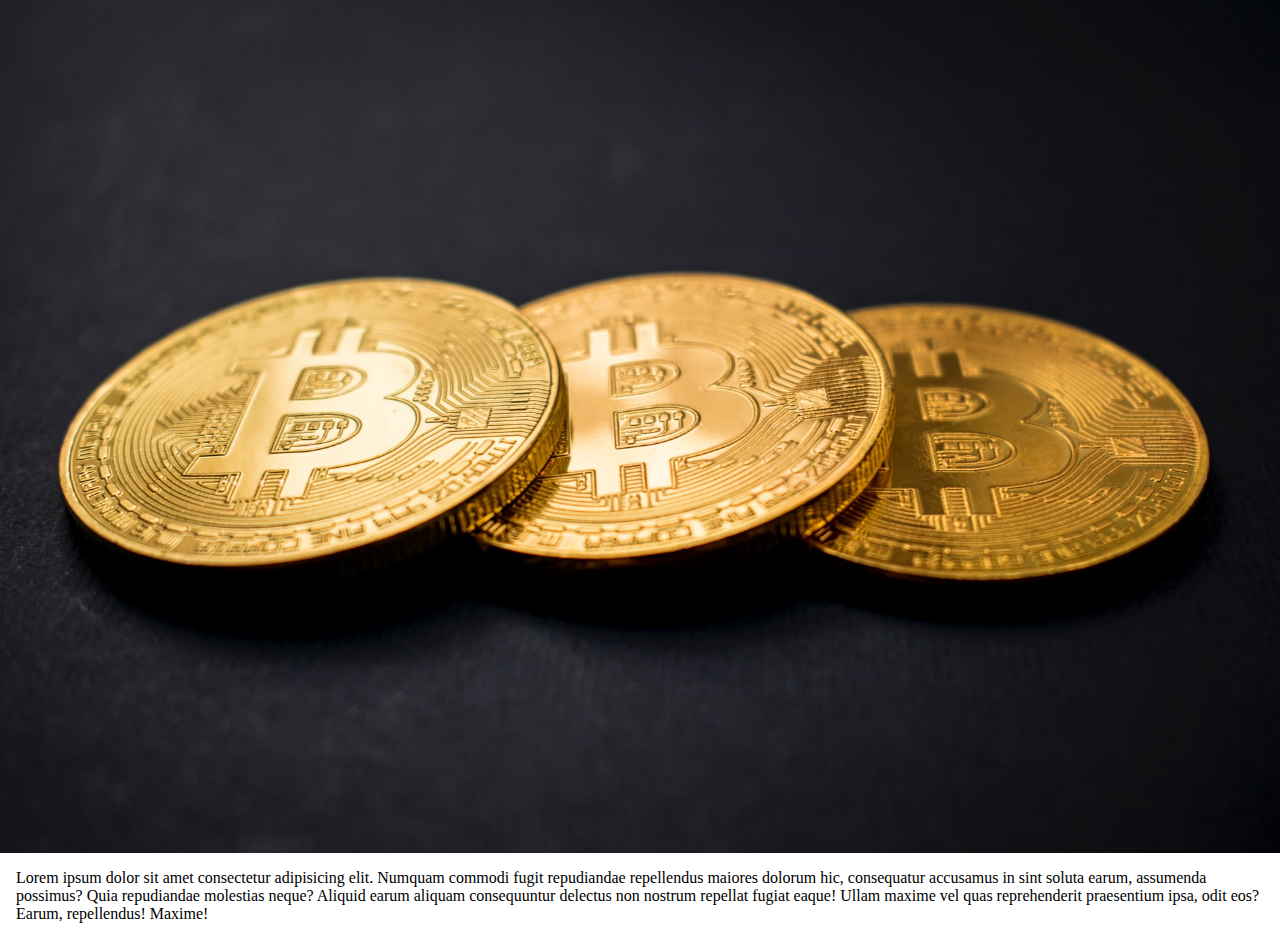
<file: read-more.html>
<!DOCTYPE html>
    <head>
        <meta charset="utf-8">
        <meta http-equiv="X-UA-Compatible" content="IE=edge">
        <meta name="description" content="">
        <meta name="viewport" content="width=device-width, initial-scale=1">
        <link rel="stylesheet" href="./style.css">
    </head>
    <body>
        <div class="read-container">
            <img src="./Assets/banner-2.jpg" alt="">

            <div class="read-more content-wrap">
                <p>Lorem ipsum dolor sit amet consectetur adipisicing elit. Numquam commodi fugit repudiandae repellendus maiores dolorum hic, consequatur accusamus in sint soluta earum, assumenda possimus? Quia repudiandae molestias neque? Aliquid earum aliquam consequuntur delectus non nostrum repellat fugiat eaque! Ullam maxime vel quas reprehenderit praesentium ipsa, odit eos? Earum, repellendus! Maxime!</p>
            </div>
        </div>
        
        <script src="" async defer></script>
    </body>
</html>
</file>
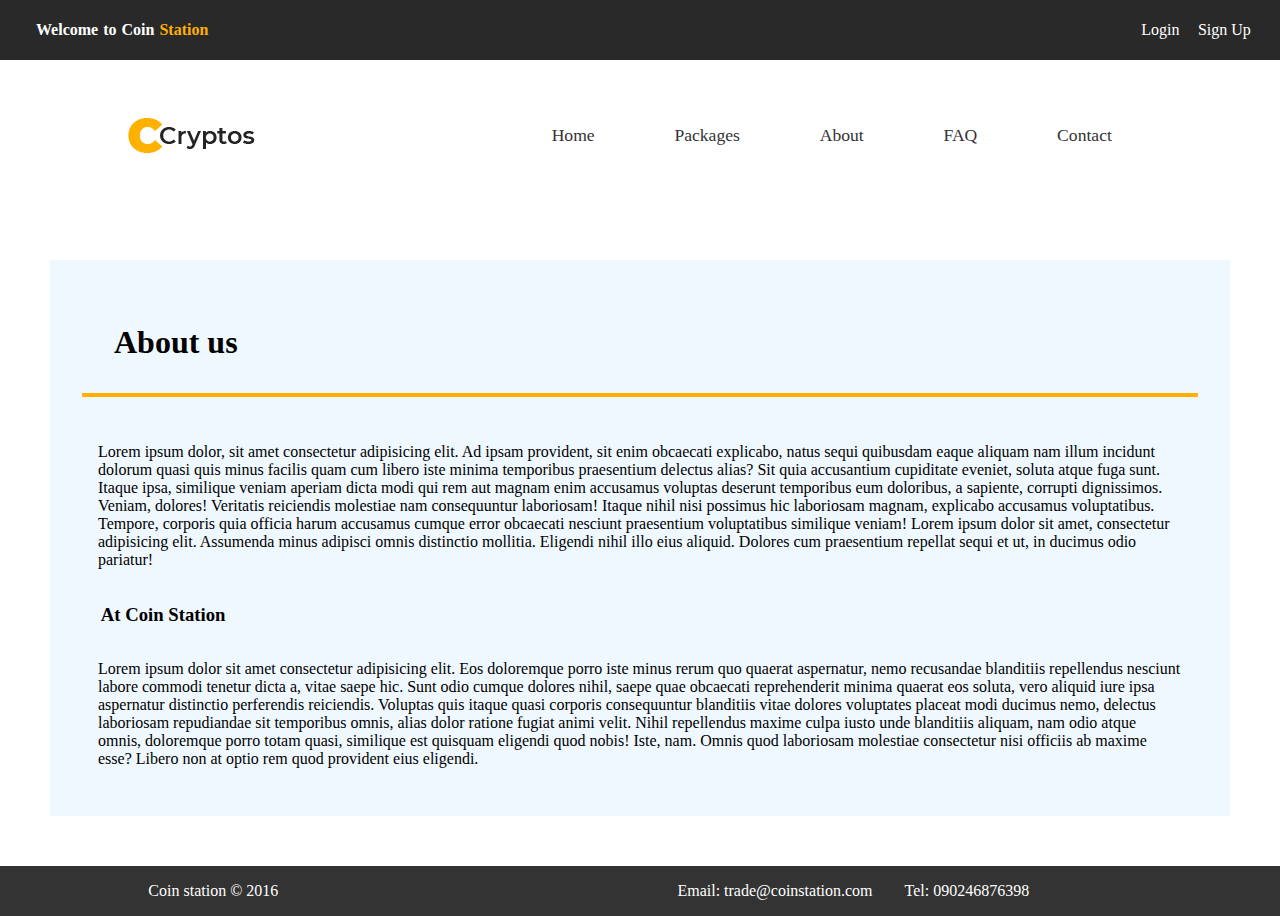
<file: src/about.html>
<!DOCTYPE html>
    <head>
        <meta charset="utf-8">
        <meta http-equiv="X-UA-Compatible" content="IE=edge">
        <meta name="description" content="">
        <meta name="viewport" content="width=device-width, initial-scale=1">
        <link rel="stylesheet" href="../style.css">
    </head>
    <body>
         <!-- Header Area -->
         <header>
            <!-- Top Nav Area -->
            <section class="top-nav">
                <div class="container-topNav">
                    <div class="welcome-note">
                        <h4>Welcome to Coin <span>Station</span></h4>
                    </div>
                    <div class="login-signup">
                        <p class="login"><a href="#">Login</a></p>
                        <p class="sigin-up"><a href="#">Sign Up</a></p>
                    </div>
                </div>
            </section>
            <!-- Main Navigation Area -->
            <section class="main-nav">
                <div class="container-mainNav">
                    <div class="logo-container">
                        <img src="../Assets/logo.png" alt="Brand-logo">
                    </div>                    
                    <nav class="navigation">
                        <ul class="nav-links">
                            <li><a href="../index.html">Home</a></li>
                            <li><a href="../src/packages.html">Packages</a></li>
                            <li><a href="#">About</a></li>
                            <li><a href="./faq.html">FAQ</a></li>
                            <li><a href="./contact.html">Contact</a></li>
                        </ul>
                    </nav>
                </div>
            </section>
        </header>

        <!-- Main area -->
        <main class="about-main">
            <div class="about-head">
                <h2>About us</h2>
            </div>

            <div class="about-intro">
                <p>Lorem ipsum dolor, sit amet consectetur adipisicing elit. Ad ipsam provident, sit enim obcaecati explicabo, natus sequi quibusdam eaque aliquam nam illum incidunt dolorum quasi quis minus facilis quam cum libero iste minima temporibus praesentium delectus alias? Sit quia accusantium cupiditate eveniet, soluta atque fuga sunt. Itaque ipsa, similique veniam aperiam dicta modi qui rem aut magnam enim accusamus voluptas deserunt temporibus eum doloribus, a sapiente, corrupti dignissimos. Veniam, dolores! Veritatis reiciendis molestiae nam consequuntur laboriosam! Itaque nihil nisi possimus hic laboriosam magnam, explicabo accusamus voluptatibus. Tempore, corporis quia officia harum accusamus cumque error obcaecati nesciunt praesentium voluptatibus similique veniam! Lorem ipsum dolor sit amet, consectetur adipisicing elit. Assumenda minus adipisci omnis distinctio mollitia. Eligendi nihil illo eius aliquid. Dolores cum praesentium repellat sequi et ut, in ducimus odio pariatur!</p>
            </div>

            <div class="about-us">
                <span><h3>At Coin Station</h3></span> <p>Lorem ipsum dolor sit amet consectetur adipisicing elit. Eos doloremque porro iste minus rerum quo quaerat aspernatur, nemo recusandae blanditiis repellendus nesciunt labore commodi tenetur dicta a, vitae saepe hic. Sunt odio cumque dolores nihil, saepe quae obcaecati reprehenderit minima quaerat eos soluta, vero aliquid iure ipsa aspernatur distinctio perferendis reiciendis. Voluptas quis itaque quasi corporis consequuntur blanditiis vitae dolores voluptates placeat modi ducimus nemo, delectus laboriosam repudiandae sit temporibus omnis, alias dolor ratione fugiat animi velit. Nihil repellendus maxime culpa iusto unde blanditiis aliquam, nam odio atque omnis, doloremque porro totam quasi, similique est quisquam eligendi quod nobis! Iste, nam. Omnis quod laboriosam molestiae consectetur nisi officiis ab maxime esse? Libero non at optio rem quod provident eius eligendi.</p>
            </div>
        </main>

        <!-- About footer -->
        <footer class="main-footer">
            <div class="copy">
                Coin station &copy 2016
            </div>
            <div class="contact">
                <p><span>Email:</span> trade@coinstation.com</p>
                <p><span>Tel:</span> 090246876398</p>

            </div>
        </footer>

        
        <script src="" async defer></script>
    </body>
</html>
</file>
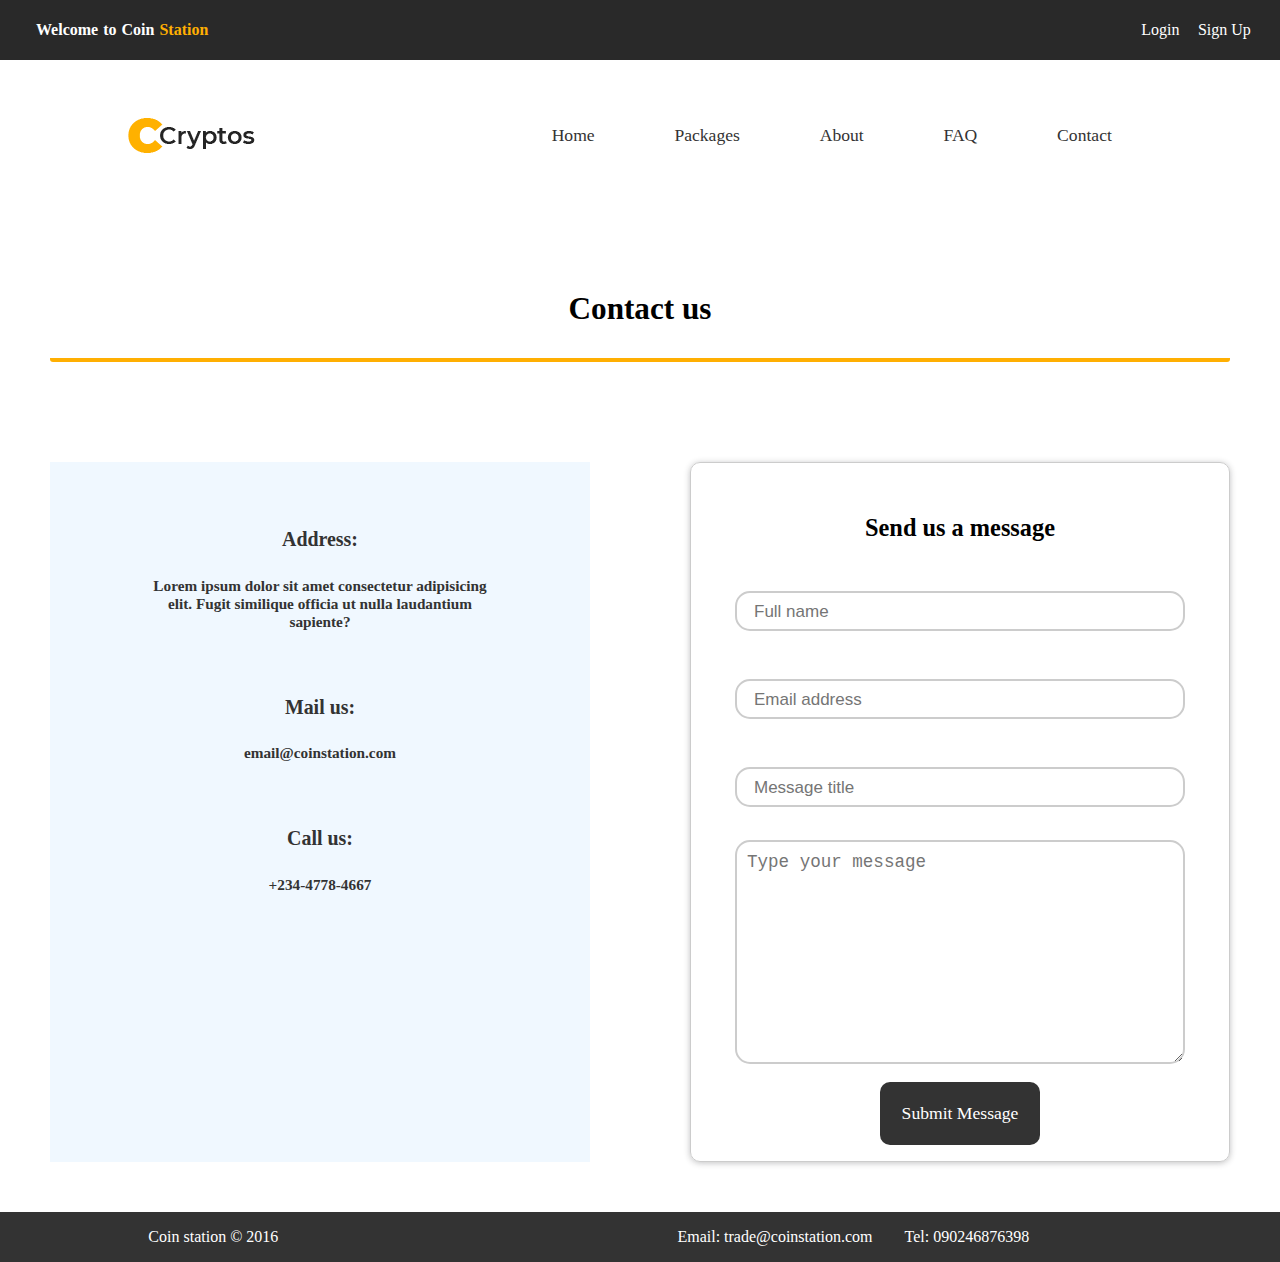
<file: src/contact.html>
<!DOCTYPE html>
    <head>
        <meta charset="utf-8">
        <meta http-equiv="X-UA-Compatible" content="IE=edge">
        <title></title>
        <meta name="description" content="">
        <meta name="viewport" content="width=device-width, initial-scale=1">
        <link rel="stylesheet" href="../style.css">
    </head>
    <body>
        <!-- Header Area -->
        <header>
            <!-- Top Nav Area -->
            <section class="top-nav">
                <div class="container-topNav">
                    <div class="welcome-note">
                        <h4>Welcome to Coin <span>Station</span></h4>
                    </div>
                    <div class="login-signup">
                        <p class="login"><a href="#">Login</a></p>
                        <p class="sigin-up"><a href="#">Sign Up</a></p>
                    </div>
                </div>
            </section>
            <!-- Main Navigation Area -->
            <section class="main-nav">
                <div class="container-mainNav">
                    <div class="logo-container">
                        <img src="../Assets/logo.png" alt="Brand-logo">
                    </div>                    
                    <nav class="navigation">
                        <ul class="nav-links">
                            <li><a href="../index.html">Home</a></li>
                            <li><a href="../src/packages.html">Packages</a></li>
                            <li><a href="./about.html">About</a></li>
                            <li><a href="./faq.html">FAQ</a></li>
                            <li><a href="#">Contact</a></li>
                        </ul>
                    </nav>
                </div>
            </section>
        </header>


        <!-- FAQ main -->
        <main class="contact-main">
            <div class="contact-title">
                <h2>Contact us</h2>
            </div>
            <div class="contact-section">
                <div class="info">
                    <div class="contact-info address">
                        <h5><span class="icon"></span> <span class="tlt">Address:</span>
                        <p>Lorem ipsum dolor sit amet consectetur adipisicing elit. Fugit similique officia ut nulla laudantium sapiente?</p></h5>
                    </div>
                    <div class="contact-info email">
                        <h5><span class="icon"></span> <span class="tlt">Mail us:</span> <p>email@coinstation.com</p></h5>
                    </div>
                    <div class="contact-info mobile-no">
                        <h5><span class="icon"></span> <span class="tlt">Call us:</span> <p>+234-4778-4667</p></h5>
                    </div>
                </div>


                <div class="form">
                    <div class="form-title"><h3>Send us a message</h3></div>
                    <form class="form-item">
                        <input type="text" name="name" placeholder="Full name" required><br>
                        <input type="text" name="email" placeholder="Email address" required><br>
                        <input type="text" name="Message-title" placeholder="Message title" required><br>
                        <textarea name="message" id="contact-message" cols="30" rows="10" placeholder="Type your message"></textarea><br>
                        <a href="#" class="submit-form">Submit Message</a>
                    </form>
                </div>
            </div>
        </main>
        


        <footer class="main-footer">
            <div class="copy">
                Coin station &copy 2016
            </div>
            <div class="contact">
                <p><span>Email:</span> trade@coinstation.com</p>
                <p><span>Tel:</span> 090246876398</p>

            </div>
        </footer>
        <script src="" async defer></script>
    </body>
</html>
</file>
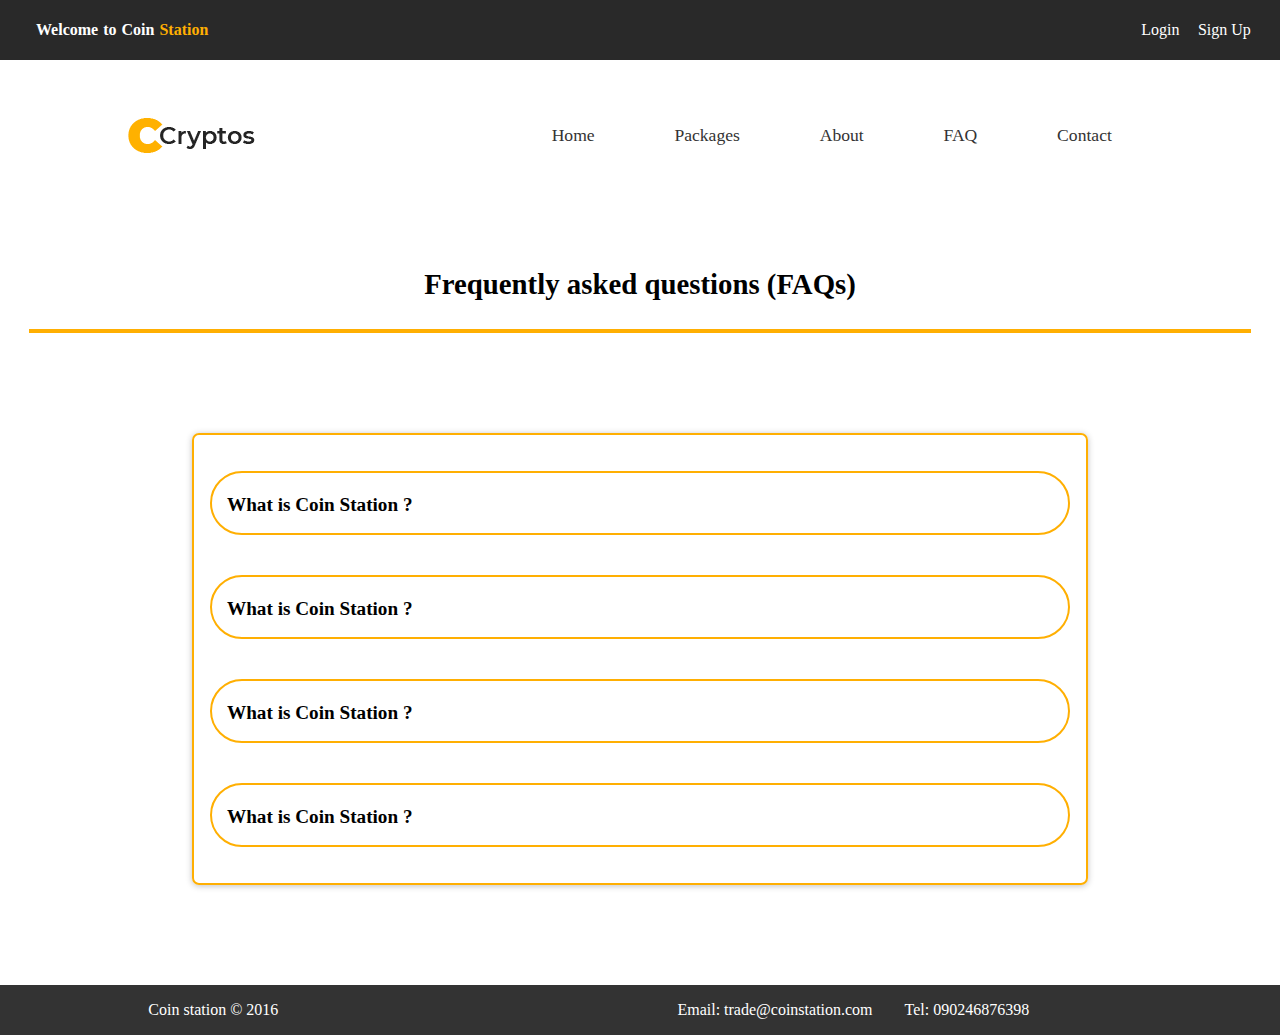
<file: src/faq.html>
<!DOCTYPE html>
    <head>
        <meta charset="utf-8">
        <meta http-equiv="X-UA-Compatible" content="IE=edge">
        <title></title>
        <meta name="description" content="">
        <meta name="viewport" content="width=device-width, initial-scale=1">
        <link rel="stylesheet" href="../style.css">
    </head>
    <body>
                 <!-- Header Area -->
                 <header>
                    <!-- Top Nav Area -->
                    <section class="top-nav">
                        <div class="container-topNav">
                            <div class="welcome-note">
                                <h4>Welcome to Coin <span>Station</span></h4>
                            </div>
                            <div class="login-signup">
                                <p class="login"><a href="#">Login</a></p>
                                <p class="sigin-up"><a href="#">Sign Up</a></p>
                            </div>
                        </div>
                    </section>
                    <!-- Main Navigation Area -->
                    <section class="main-nav">
                        <div class="container-mainNav">
                            <div class="logo-container">
                                <img src="../Assets/logo.png" alt="Brand-logo">
                            </div>                    
                            <nav class="navigation">
                                <ul class="nav-links">
                                    <li><a href="../index.html">Home</a></li>
                                    <li><a href="../src/packages.html">Packages</a></li>
                                    <li><a href="./about.html">About</a></li>
                                    <li><a href="#">FAQ</a></li>
                                    <li><a href="./contact.html">Contact</a></li>
                                </ul>
                            </nav>
                        </div>
                    </section>
                </header>


                <!-- FAQ MAIN -->

                <main class="faq-main">
                    <h2 class="faq-head">Frequently asked questions (FAQs)</h2>
                     <div class="faq-container">
                         <div class="accordion">
                             <h5>What is Coin Station ?</h5>
                         </div>
                         <div class="panel">
                             Lorem ipsum dolor sit amet consectetur adipisicing elit. Nemo nulla non molestias ratione officiis laborum. Minima beatae illum aliquam debitis, nulla tempora ab atque, omnis neque dolores enim dolorum repellendus.
                         </div>


                         <div class="accordion">
                            <h5>What is Coin Station ?</h5>
                        </div>
                        <div class="panel">
                            Lorem ipsum dolor sit amet consectetur adipisicing elit. Nemo nulla non molestias ratione officiis laborum. Minima beatae illum aliquam debitis, nulla tempora ab atque, omnis neque dolores enim dolorum repellendus.
                        </div>


                        <div class="accordion">
                            <h5>What is Coin Station ?</h5>
                        </div>
                        <div class="panel">
                            Lorem ipsum dolor sit amet consectetur adipisicing elit. Nemo nulla non molestias ratione officiis laborum. Minima beatae illum aliquam debitis, nulla tempora ab atque, omnis neque dolores enim dolorum repellendus.
                        </div>


                        <div class="accordion">
                            <h5>What is Coin Station ?</h5>
                        </div>
                        <div class="panel">
                            Lorem ipsum dolor sit amet consectetur adipisicing elit. Nemo nulla non molestias ratione officiis laborum. Minima beatae illum aliquam debitis, nulla tempora ab atque, omnis neque dolores enim dolorum repellendus.
                        </div>
                     </div>
                </main>


                <!-- FAQ footer -->
        <footer class="main-footer">
            <div class="copy">
                Coin station &copy 2016
            </div>
            <div class="contact">
                <p><span>Email:</span> trade@coinstation.com</p>
                <p><span>Tel:</span> 090246876398</p>

            </div>
        </footer>

        
        <script src="../style.js" async defer></script>
    </body>
</html>
</file>
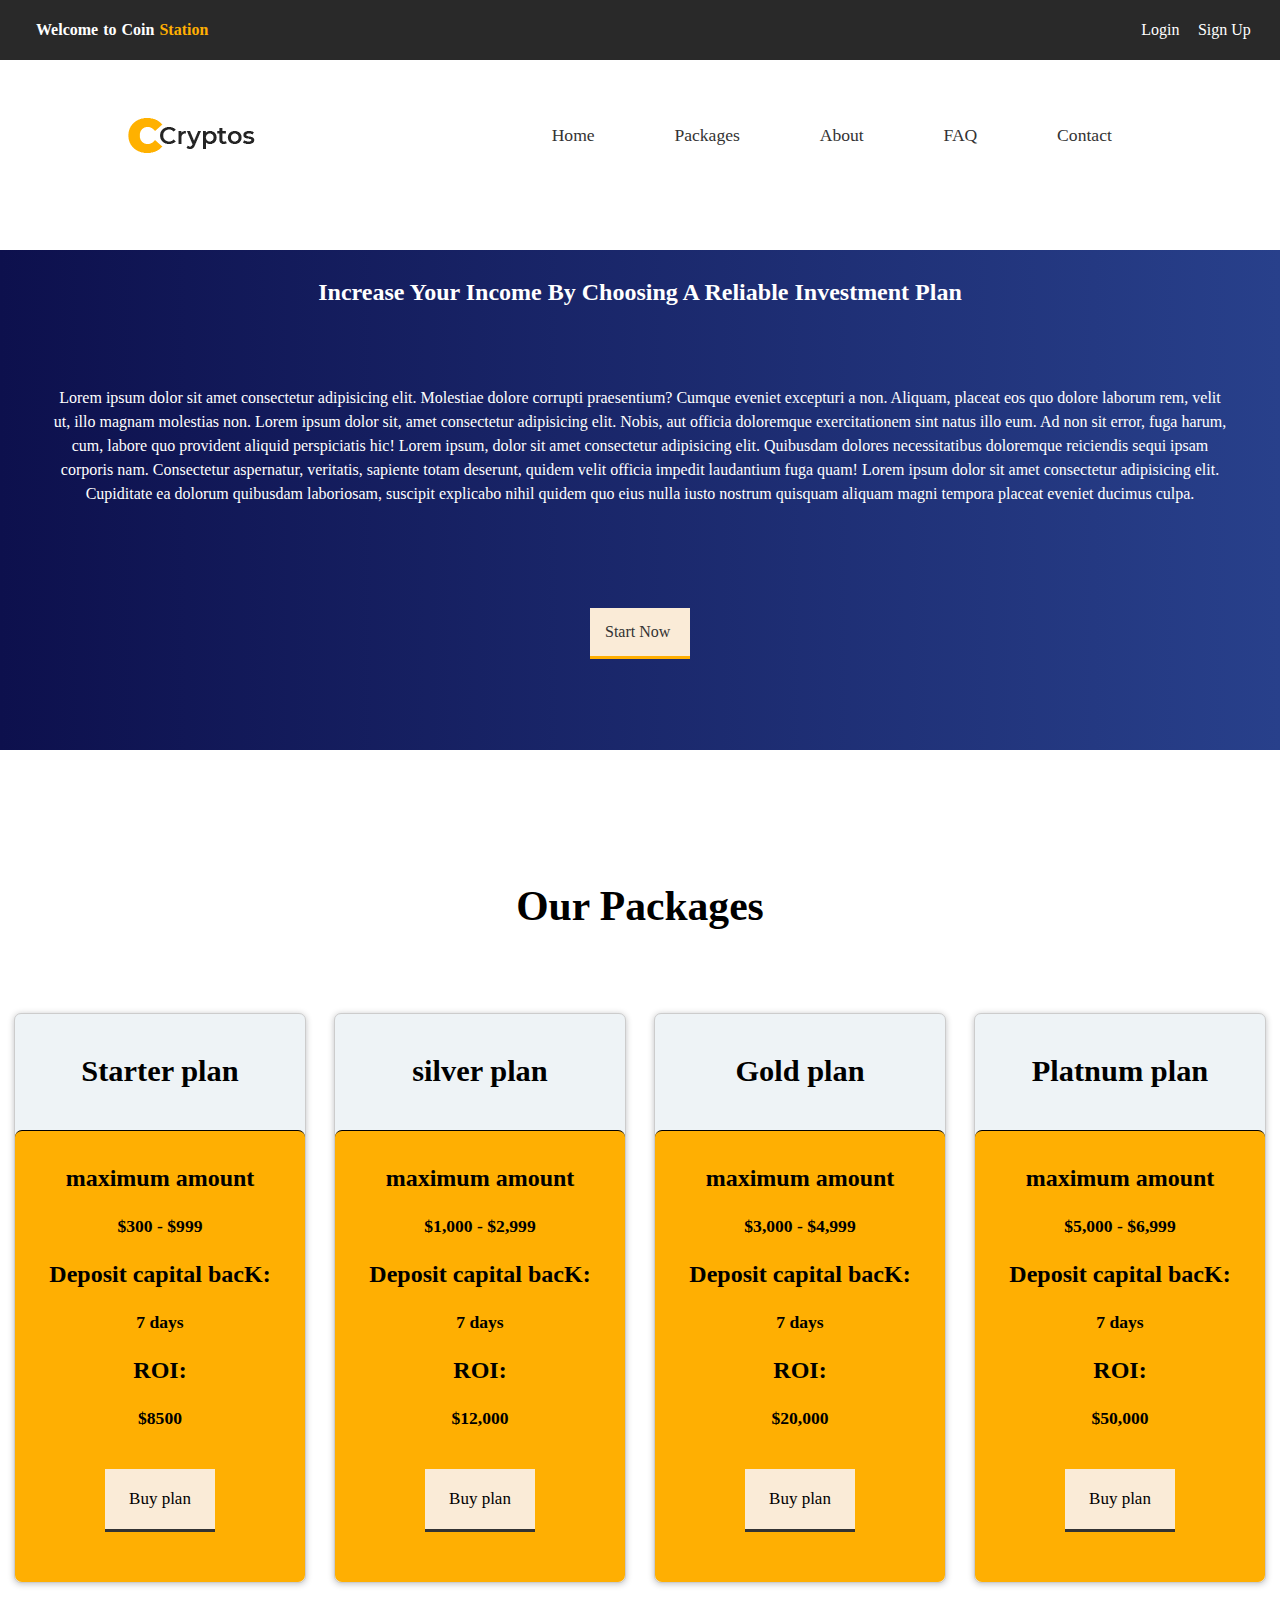
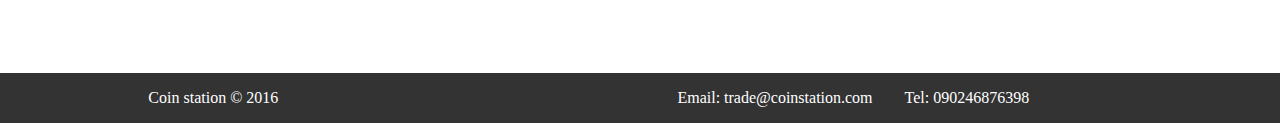
<file: src/packages.html>
<!DOCTYPE html>
    <head>
        <meta charset="utf-8">
        <meta http-equiv="X-UA-Compatible" content="IE=edge">
        <title>Coin Station</title>
        <meta name="description" content="">
        <meta name="viewport" content="width=device-width, initial-scale=1">
        <link rel="stylesheet" href="../style.css">
    </head>
    <body>
        <!-- Header Area -->
        <header>
            <!-- Top Nav Area -->
            <section class="top-nav">
                <div class="container-topNav">
                    <div class="welcome-note">
                        <h4>Welcome to Coin <span>Station</span></h4>
                    </div>
                    <div class="login-signup">
                        <p class="login"><a href="#">Login</a></p>
                        <p class="sigin-up"><a href="#">Sign Up</a></p>
                    </div>
                </div>
            </section>
            <!-- Main Navigation Area -->
            <section class="main-nav">
                <div class="container-mainNav">
                    <div class="logo-container">
                        <img src="../Assets/logo.png" alt="Brand-logo">
                    </div>                    
                    <nav class="navigation">
                        <ul class="nav-links">
                            <li><a href="../index.html">Home</a></li>
                            <li><a href="#">Packages</a></li>
                            <li><a href="../src/about.html">About</a></li>
                            <li><a href="./faq.html">FAQ</a></li>
                            <li><a href="./contact.html">Contact</a></li>
                        </ul>
                    </nav>
                </div>
            </section>
        </header>

        <!-- Main Packages section -->
        <main class="packages-main">
            <section>
                <div class="packages-intro">
                    <div class="package-section1-title">
                        <h3>Increase your income by choosing a reliable investment plan</h3>
                    </div>
                    <div class="package-section1-text">
                        <p>Lorem ipsum dolor sit amet consectetur adipisicing elit. Molestiae dolore corrupti praesentium? Cumque eveniet excepturi a non. Aliquam, placeat eos quo dolore laborum rem, velit ut, illo magnam molestias non.  Lorem ipsum dolor sit, amet consectetur adipisicing elit. Nobis, aut officia doloremque exercitationem sint natus illo eum. Ad non sit error, fuga harum, cum, labore quo provident aliquid perspiciatis hic! Lorem ipsum, dolor sit amet consectetur adipisicing elit. Quibusdam dolores necessitatibus doloremque reiciendis sequi ipsam corporis nam. Consectetur aspernatur, veritatis, sapiente totam deserunt, quidem velit officia impedit laudantium fuga quam! Lorem ipsum dolor sit amet consectetur adipisicing elit. Cupiditate ea dolorum quibusdam laboriosam, suscipit explicabo nihil quidem quo eius nulla iusto nostrum quisquam aliquam magni tempora placeat eveniet ducimus culpa.</p>
                    </div>
                    <div class="package-startBtn">
                        <a href="#">Start Now</a>
                    </div>
                </div>
            </section>



            <section class="plans">
                <div class="plans-section-title">
                    <h1>Our Packages</h1>
                </div>
                <div class="plans-container">
                    <div class="plans-card starter pln">
                        <div class="plans-title">
                            <h3>Starter plan</h3>
                        </div>

                        <div class="plans-info">
                            <h4>maximum amount</h4>
                            <h6>$300 - $999</h6>

                            <h4>Deposit capital bacK:</h4>
                            <h6>7 days</h6>

                            <h4>ROI:</h4>
                            <h6>$8500</h6>

                            <div class="plans-btn">
                                <a href="#" class="buy-btn">Buy plan</a>
                            </div>
                        </div>
                    </div>


                    <div class="plans-card silver pln">
                        <div class="plans-title">
                            <h3>silver plan</h3>
                        </div>

                        <div class="plans-info">
                            <h4>maximum amount</h4>
                            <h6>$1,000 - $2,999</h6>

                            <h4>Deposit capital bacK:</h4>
                            <h6>7 days</h6>

                            <h4>ROI:</h4>
                            <h6>$12,000</h6>

                            <div class="plans-btn">
                                <a href="#" class="buy-btn">Buy plan</a>
                            </div>
                        </div>
                    </div>


                    <div class="plans-card gold pln">
                        <div class="plans-title">
                            <h3>Gold plan</h3>
                        </div>

                        <div class="plans-info">
                            <h4>maximum amount</h4>
                            <h6>$3,000 - $4,999</h6>

                            <h4>Deposit capital bacK:</h4>
                            <h6>7 days</h6>

                            <h4>ROI:</h4>
                            <h6>$20,000</h6>

                            <div class="plans-btn">
                                <a href="#" class="buy-btn">Buy plan</a>
                            </div>
                        </div>
                    </div>


                    <div class="plans-card platnum pln">
                        <div class="plans-title">
                            <h3>Platnum plan</h3>
                        </div>

                        <div class="plans-info">
                            <h4>maximum amount</h4>
                            <h6>$5,000 - $6,999</h6>

                            <h4>Deposit capital bacK:</h4>
                            <h6>7 days</h6>

                            <h4>ROI:</h4>
                            <h6>$50,000</h6>

                            <div class="plans-btn">
                                <a href="#" class="buy-btn">Buy plan</a>
                            </div>
                        </div>
                    </div>
                </div>
            </section>


        </main>

        <!-- Packages footer -->

        <footer class="main-footer">
            <div class="copy">
                Coin station &copy 2016
            </div>
            <div class="contact">
                <p><span>Email:</span> trade@coinstation.com</p>
                <p><span>Tel:</span> 090246876398</p>

            </div>
        </footer>

        
        <script src="" async defer></script>
    </body>
</html>
</file>
<file: style.css>
*{
    margin: 0;
    padding: 0;
    box-sizing: border-box;
}

/* Core Styles */


body{
    font-family: Cambria, Cochin, Georgia, Times, 'Times New Roman', serif;
}

img{
    display: block;
    width: 100%;
    height: auto;
}

h1, h2, h3, h4{
    margin: 0;
    padding: 1em;
}

p{
    margin: 0;
    padding: 1em;
}

/* Header Styles */


/* Top Nav Styles */

.top-nav{
    background-color: #292929;
    color: #fff;
    font-size: 1em;
}

.container-topNav{
    display: flex;
    justify-content: space-between;
    align-items: center;
    width: 100%;
    height: 60px;
}

.welcome-note{
    width: 50%;
    margin: 20px;
    padding: auto;
    word-spacing: 1px;
}

.welcome-note span{
    color: #ffaf02;
}

div.login-signup{
    width: 10%;
    display: flex;
    justify-content: space-around;
    align-items: center;
    margin-right: 20px;
}

div.login-signup p{
    padding: 0;
}

.login-signup a{
    text-decoration: none;
    color: #fff;
}

.login-signup a:hover{
    color: #ffaf02;
}

/* Main Nav Styles */

.main-nav{
    background-color: transparent;
    font-size: 1.1em;
}

.main-nav .container-mainNav{
    display: flex;
    justify-content: space-around;
    align-items: center;
    height: 150px;
}

.navigation{
    display: flex;
    flex-direction: row;
    width: 50%;
}

.nav-links{
    width: 100%;
    display: flex;
    justify-content: space-around;
}

.nav-links li{
    list-style-type: none;
}

.nav-links a{
    text-decoration: none;
    color: #333;
}

.nav-links a:hover{
    color: #ffaf02;
}

/* HOME PAGE STYLES */


/* Main Area */

/* Banner Image */

#main{
    width: 100%;
    height: auto;
}

 #section-1{
     display: grid;
     grid-template-areas: 
                        "a b"
                        "c c";
     justify-content: space-evenly;
     align-items: center;
    background: linear-gradient(to right, #0d104d, #28408b);
    width: 100%;
    height: auto;
}

.banner-img-wrappr{
    grid-area: a;
}

.banner-img{
    background: url('./Assets/bg-2.png');
    background-position: center;
    background-repeat: no-repeat;
    background-size: 400px;
    width: 500px;
    height: 400px;
    padding: 50px;
}

.content-area{
    grid-area: b;
    padding: 1em;
}

.content-area .content-title h3{
    font-size: 4em;
    color: #fff;
    padding: 1em;
}

.content-area .content-title h3 span{
    color: #ffaf02;
}

.content-text p{
    text-align: left;
    font-size: 1.5em;
    color: #fff;
    padding: 0 1em;
}

.read-moreBtn{
    grid-area: c;
}

.read-btn{
    color: #000;
    text-transform: uppercase;
    margin: 50px 170px;
    padding: 20px;
    background-color: antiquewhite;
    width: 150px;
    border-bottom: 4px solid #ffaf02;
    text-decoration: none;
    text-align: center;
    padding: 1em;
}

.read-btn:hover{
    background-color: #333;
    color: #fff;
}


/* Section 2 */

#section-2{
    background-color: transparent;
}

#section-2 h4{
    text-align: center;
    font-size: 2.5em;
    padding: 1em;
}

#section-2 p{
    text-align: center;
    color: #333;
    font-size: 1.3em;
    padding: 0 10em;
    margin: 1em;
}

/* Section 3 */

/* cards */

.card-containter{
    display: grid;
    grid-template-areas: 
                "X X X X"
                "A B C D"
    ;
    grid-column-gap: 1em;
    width: 100%;
    height: auto;


}



.card{
    background-color: #eef3f6;
    border: 1px solid #ccc;
    border-radius: 7px;
    box-shadow: 0 1px 6px 0 rgba(32, 33, 36, .28);
    grid-column-gap: 10px;
}

.card-text{
    color: #8e8e8e;
    font-size: 1.1em;
}

.card:hover{
    color: #fff;
    background-color: #ffaf02;
    transition: ease-in 0.3s;
}

.card-title:hover{
    color: #fff;
}

.card-text:hover{
    color: #fff;
}

.card-read-btn{
    display: inline-block;
  background-color: #fff;  
  width: 120px;
  height: 50px;
  text-align: center;
  padding: 1em;
  margin: 1.5em 1em;
  text-decoration: none;
  font-size: 1.1em;
  color: #000;
  border-bottom: 3px solid #ffaf02;
}

.card-read-btn:hover{
    background-color: #333;
    color: #fff;
    border-bottom: 3px solid #fff;
}


.card-title{
    grid-area: X;
}

.card-a{
    grid-area: A;
}

.card-b{
    grid-area: B;
}

.card-c{
    grid-area: C;
}

.card-d{
    grid-area: D;
}

.card-title{
    text-align: center;
    font-size: 1em;
    text-transform: capitalize;
    line-height: 1.7em;
}


/* Packages */

.plans{
    margin: 90px 0;
    display: block;
    background-color: #fff;
}

.plans-section-title{
    text-align: center;
    font-size: 1.3em;
    margin: 2em;
}

.plans-container{
    display: flex;
    justify-content: space-around;
    align-items: center;
}


.pln{
    background-color: #eef3f6;
    border: 1px solid #ccc;
    border-radius: 7px;
    box-shadow: 0 1px 6px 0 rgba(32, 33, 36, .28);
}


.plans-title > h3{
    text-align: center;
    font-size: 1.9em;
    margin: 10px;
}

.plans-info{
    padding: 10px;
    border-top: 1px solid black;
    border-radius: 7px;
    background-color: #ffaf02;
}


.plans-info > h4{
    font-size: 1.5em;
    text-align: center;
}

.plans-info > h6{
    font-size: 1.1em;
    text-align: center;
}


.plans-btn {
    background-color: antiquewhite;
    width: 110px;
    margin: 40px auto;
    padding: 20px;
    border-bottom: 3px solid #333;
    text-align: center;
}


.plans-btn > a{
    text-decoration: none;
    font-size: 17px;
    color: #000;
}


/* Section 4 */

#section-4{
    background-color: transparent;
    display: grid;
    grid-template-areas: 
                    "a b";
}

.section-img img{
    grid-area: a;
    background-color: transparent;
    width: 500px;
    height: auto;
}


.section-title h4{
    font-size: 1.8em;
    font-weight: 100;
}

.section-text{
    grid-area: b;
    padding: 0.8em 2em;
    font-size: 1.4em;
}


.section-title span{
    font-weight: 900;
}


/* Footer */
.main-footer{
    display: flex;
    background-color: #333;
    color: #fff;
    width: 100%;
}

.copy{
    flex: 50%;
    text-align: center;
    margin: auto;
}

.contact{
    display: flex;
    text-align: center;
    justify-content: center;
    align-items: center;
    width: 100%;
}



/* END OF HOME PAGE STYLES */


/* PACKAGES STYLES */

.packages-intro{
    background: linear-gradient(to right, #0d104d, #28408b);
    color: #fff;
    height: 500px;
}

.package-section1-title h3{
    line-height: 1.5em;
    text-align: center;
    margin: 40px 15px 10px 15px;
    font-size: 1.5em;
    text-transform: capitalize;
}


.package-section1-text p{
    text-align: center;
    margin: 20px;
    padding: 2em;
    line-height: 1.5em;
}


.package-startBtn > a{
    display: block;
    background-color: antiquewhite;
    width: 100px;
    padding: 15px;
    margin: 70px auto;
    border-bottom: 3px solid #ffaf02;
}


.package-startBtn > a:hover{
    background-color: #333;
    border-bottom: 3px solid #fff;
}


.package-startBtn > a{
    text-decoration: none;
    color: #333;
}


.package-startBtn > a:hover{
    color: #fff;
}

/* PACKAGES STYLE ENDED */


/* ABOUT STYLES */

.about-main{
    background-color: transparent;
    padding: 2em;
    margin: 1em;
}

.about-main{
    margin: 50px;
    background-color: aliceblue;
}


.about-head h2{
    font-size: 2em;
    border-bottom: 4px solid #ffaf02;
    margin-bottom: 30px;
}

/* END OF ABOUT STYLES */

/* FAQ STYLES */

.faq-main{
    background-color: transparent;
}

.faq-container{
    width: 70%;
    margin: 0 auto;
    margin-bottom: 100px;
    margin-top: 100px;
    border: 2px solid #ffaf02;
    border-radius: 7px;
    padding: 1em;
    box-shadow: 0 1px 6px 0 rgba(32, 33, 36, .28);
}


.faq-head{
    color: #000;
    position: relative;
    text-align: center;
    margin: 1em;
    font-size: 1.8em;
    border-bottom: 4px solid #ffaf02;
}


.accordion{
    width: 100%;
    height: 30px;
    padding: 30px 15px;
    border: 2px solid #ffaf02;
    cursor: pointer;
    border-radius: 50px;
    display: flex;
    margin: 20px 0;
    align-items: center;
}


.accordion h5{
    font-size: 1.2em;
    margin: 0;
    padding: 3px 0 0 0;
}


.panel{
    padding: 0 15px;
    border-left: 2px solid #000;
    margin-left: 25px;
    font-size: 1.2em;
    text-align: justify;
    overflow: hidden;
    max-height: 0;
    transition: all .5s ease-in;
}

/* FAQ style end */



/* Contacts */

.contact-main{
    background-color: transparent;
    font-family: Georgia, 'Times New Roman', Times, serif;
}

.contact-title{
    text-align: center;
    font-size: 1.3em;
    border-bottom: 4px solid #ffaf02;
    border-bottom-left-radius: 3px;
    border-bottom-right-radius: 3px;
    margin: 50px;
}




.contact-section{
    display: grid;
    grid-template-columns: 1fr 1fr;
    grid-template-areas: "a b";
}


.info{
    grid-area: a;
    color: #333;
    background-color: aliceblue;
    margin: 50px;
    padding: 1em;
}


.contact-info{
    margin: 50px;
}


.tlt{
    font-size: 1.5em;
    display: flex;
    justify-content: center;
    align-items: center;
}


.contact-info > h5 > p{
    font-size: 1.15em;
    text-align: center;
    margin: 10px;
    
}

.form{
    grid-area: b;
    margin: 50px;
    padding: 1em;
    border: 1px solid #ccc;
    border-radius: 10px;
    box-shadow: 0 1px 6px 0 rgba(32, 33, 36, .28);
}


.form-title{
    text-align: center;
    font-size: 1.3em;
    margin: 10px;
}

.form-item{
    display: flex;
    flex-direction: column;
    justify-content: center;
    align-items: center;
}

.form-item > input{
    width: 450px;
    height: 40px;
    border: 2px solid #ccc;
    border-radius: 15px;
    margin: 15px;
    padding-left: 8px;
    font-size: 1.1em;
    color: #333;
}

#contact-message{
    width: 450px;
    border: 2px solid #ccc;
    border-radius: 15px;
    padding: 10px;
    font-size: 1.35em;
}

#contact-message:focus{
    outline: none;
}


.form-item > input::placeholder{
    font-size: 17px;
    padding-left: 9px;
}


.submit-form{
    text-decoration: none;
    color: #fff;
    background-color: #333;
    padding: 1.2em;
    border-radius: 10px;
    font-size: 1.1em;
}

.submit-form:hover{
   background-color: #ffaf02;
   color: #333;
   padding: 24px;
   transition: all .3s ease-in;
}





    


/* Mobile view */

/* Lareg tablets */


@media only screen and (max-width: 1050px) {
    div.login-signup{
        width: 15%;
    }   

     .login > a{
        margin: 10px;
    }

    .read-btn{
        margin: 0 150px 20px 150px;
    }

    .plans-container{
        flex-direction: column;
    }

    .pln{
        margin: 20px 0;
    }




    /* Packages */

    .package-section1-text p{
        line-height: 1em;
        padding: 0;
        margin: 0;
    }

    .packages-intro{
        height: 800px;
    }


    /* contact section */

    .contact-section{
        grid-template-areas: "a"
                             "b"
        ;
        grid-template-columns: 100%;
    }

    .form-item > input{
        width: 350px;
    }


    #contact-message{
        width: 350px;
    }



}

/* Medium Tablets */

@media only screen and (max-width: 950px){
    #section-1{
        width: 100%;
        overflow: hidden;
    }

    #section-3{
        box-sizing: border-box;
        width: 100%;
        padding: 1em;
    }


      /* Packages */

      .package-section1-text p{
        line-height: 1em;
        padding: 0;
        margin: 0;
    }

    .packages-intro{
        height: 800px;
    }

    /* contact section */

    .contact-section{
        grid-template-areas: "a"
                             "b"
        ;
        grid-template-columns: 100%;
    }

    .form-item > input{
        width: 350px;
    }


    #contact-message{
        width: 350px;
    }
}

/* Small tablet */

@media only screen and (max-width: 750px){
    .top-nav{
        height: 100px;
        padding: 1.5em;
        text-align: center;
    }

    div.login-signup{
        width: auto;
    }

    .main-nav .container-mainNav{
        display: flex;
        flex-direction: column;
        height: 100px;
    }

    .navigation{
        display: flex;
        flex-direction: column !important;
        width: 70%;
    }

    .nav-links{
        justify-content: space-between;
    }

    #section-1{
        grid-template-areas: "b c"
                             "a a";
    }


    .card-containter{
       grid-template-areas: "X"
                            "X"
                            "X"
                            "X"
                            "A"
                            "B"
                            "C"
                            "D"
        ;
        width: 100%;
    }

    .card{
        width: 95%;
        margin: 50px auto;
    }

    #section-4{
        grid-template-areas: "a"
                             "b";
    }
    

    .section-img img{
        width: 90%;
    }



      /* Packages */

      .package-section1-text p{
        line-height: 1em;
        padding: 0;
        margin: 0;
    }

    .packages-intro{
        height: 800px;
    }


    /* FAQ styles */


    .faq-container{
        width: 90%;
    }


     /* contact section */

     .contact-section{
        grid-template-areas: "a"
                             "b"
        ;
        grid-template-columns: 100%;
    }

    .form-item > input{
        width: 350px;
    }


    #contact-message{
        width: 350px;
    }
}


/* Large size phones */


@media only screen and (max-width: 700px){
    


    .navigation{
        width: 90%;
    }

    #section-1{
        grid-template-areas: "b b"
                             "c c"
                             "a a";
    }

    .content-area .content-title h3{
        text-align: start;
        font-size: 2.5em;
    }

    .read-btn{
        margin-left: 40px;
        margin-bottom: 20px;
    }

    .content-text p{
        line-height: 1.5em;
        font-size: 1.5em;
        text-align: start;
        width: 100%;
        margin: 25px;
        padding: 0;
    }

    #section-2 h4{
        text-align: start;
    }

    #section-2 p{
        padding: 7px;
        text-align: start;
        font-size: 1.2em;
    }

    .card-text p{
        font-size: 1.5em;
    }

    .section-img img{
        width: 100%;
    }

    .section-title{
        padding: 0;
    }

    .section-text{
        font-size: 1.1em;
    }


      /* Packages */

      .package-section1-text p{
        line-height: 1em;
    }

    .packages-intro{
        height: 800px;
    }


    /* FAQ styles */


    .faq-container{
        width: 90%;
    }


     /* contact section */

     .contact-section{
        grid-template-areas: "a"
                             "b"
        ;
        grid-template-columns: 100%;
    }

    .form-item > input{
        width: 350px;
    }


    #contact-message{
        width: 350px;
    }
}


/* Small phones */
@media only screen and (max-width: 414px){
    .navigation{
        width: 100%;
        padding: 1px;
    }

    div.login-signup{
        width: 50%;
    }

    .content-area{
        padding: 0;
        box-sizing: border-box;
    }

    .banner-img{
        background-size: 300px;
    }
    
    .content-area .content-title h3{
        padding: 10px;
        margin: 70px;
    }


    .content-text p{
        max-width: 450px;
        box-sizing: border-box;
        margin: 50px;
        padding: 20px;
    }

    .read-btn{
        margin-left: 100px;
    }

    .main-footer{
        flex-direction: column;
    }



    .content-text{
        justify-content: center;
        margin: 80px;
        font-size: 1em;
        width: 50%;
    }

    .content-text p{
        width: 100%;
        text-align: center;
    }

    .read-btn{
        width: auto;
        margin-left: 173px;
    }


    
    .main-footer{
        flex-direction: column;
    }


      /* Packages */

      .package-section1-text p{
        line-height: 1em;
    }

    .packages-intro{
        height: 800px;
    }


    /* FAQ styles */


    .faq-container{
        width: 90%;
    }


     /* contact section */

     .info{
        margin: 5px;
        padding: 0;
     }

     .contact-section{
        grid-template-areas: "a"
                             "b"
        ;
        grid-template-columns: 100%;
    }

    .form-item > input{
        width: 270px;
    }


    #contact-message{
        width: 270px;
    }

    .submit-form{
        padding: .8em;
    }
}
        



@media only screen and (max-width: 360px){
    .navigation{
        width: 100%;
        padding: 1px;
    }

    div.login-signup{
        width: 50%;
    }

    .content-area{
        padding: 0;
        box-sizing: border-box;
    }

    .banner-img{
        background-size: 300px;
    }
    
    .content-area .content-title h3{
        padding: 10px;
        margin: 70px;
    }


    .content-text p{
        max-width: 450px;
        box-sizing: border-box;
        margin: 50px;
        padding: 20px;
    }

    .read-btn{
        margin-left: 100px;
    }

    .main-footer{
        flex-direction: column;
    }


      /* Packages */

      .package-section1-text p{
        line-height: 1em;
    }

    .packages-intro{
        height: 800px;
    }


    /* FAQ styles */


    .faq-container{
        width: 90%;
    }


     /* contact section */

     .info{
        margin: 5px;
        padding: 0;
     }

     .contact-section{
        grid-template-areas: "a"
                             "b"
        ;
        grid-template-columns: 100%;
    }

    .form-item > input{
        width: 180px;
    }


    #contact-message{
        width: 180px;
    }

    .submit-form{
        padding: .8em;
    }
}



@media only screen and (max-width: 375px){
    .navigation{
        width: 80%;
        padding: 1px;
    }

    div.login-signup{
        width: 50%;
    }

    .content-area{
        padding: 0;
        box-sizing: border-box;
    }

    .banner-img{
        background-size: 300px;
    }
    
    .content-area .content-title h3{
        padding: 10px;
        margin: 70px;
    }


    .content-text p{
        max-width: 450px;
        box-sizing: border-box;
        margin: 50px;
        padding: 10px;
    }

    .read-btn{
        margin-left: 200px;
        padding: 10px;
    }

    .main-footer{
        flex-direction: column;
    }


      /* Packages */

      .package-section1-text p{
        line-height: 1em;
    }

    .packages-intro{
        height: 800px;
    }



    /* FAQ styles */


    .faq-container{
        width: 90%;
    }


     /* contact section */

     .info{
        margin: 5px;
        padding: 0;
     }

     .contact-section{
        grid-template-areas: "a"
                             "b"
        ;
        grid-template-columns: 100%;
    }

    .form-item > input{
        width: 250px;
    }


    #contact-message{
        width: 250px;
    }

    .submit-form{
        padding: .8em;
    }
}



@media only screen and (max-width: 360px){
    .navigation{
        width: 100%;
    }
    

    div.login-signup{
        width: 50%;
        font-size: 13px;
    }

    .content-area{
        padding: 0;
        box-sizing: border-box;
    }

    .banner-img{
        background-size: 300px;
    }
    
    .content-area .content-title h3{
        text-align: center;
        margin-left: 70px;
        font-size: 2em;
    }



      /* Packages */

      .package-section1-text p{
        line-height: 1em;
    }

    .packages-intro{
        height: 800px;
    }


    /* FAQ styles */


    .faq-container{
        width: 90%;
    }


     /* contact section */

     .info{
        margin: 5px;
        padding: 0;
     }

     .contact-section{
        grid-template-areas: "a"
                             "b"
        ;
        grid-template-columns: 100%;
    }

    .form-item > input{
        width: 180px;
    }


    #contact-message{
        width: 180px;
    }

    .submit-form{
        padding: .8em;
    }
}
</file>
